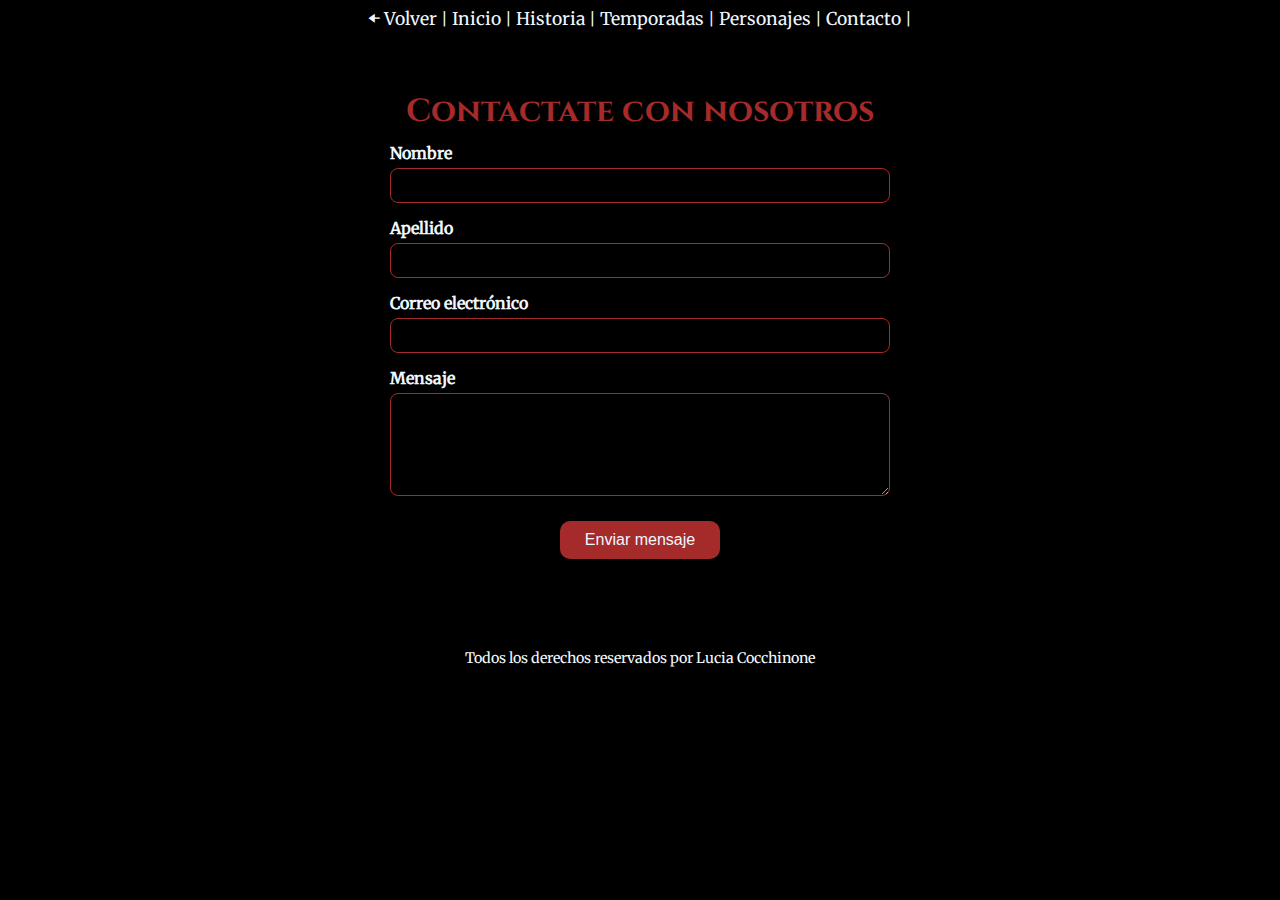
<file: contacto/c.html>
<!DOCTYPE html>
<html lang="en">
<head>
    <meta charset="UTF-8">
    <meta name="viewport" content="width=device-width, initial-scale=1.0">
    <title>Contacto</title>
    <link rel="stylesheet" href="../css/contacto.css">
     <link rel="icon" type="image/png" href="../imagenes/logo.png">

     

</head>
<body>
    <header id="inicio">
    <nav>
        <a href="../index.html" class="volver">⬅ Volver</a> |
      <a href="/Cocchinone Lucia/Cocchinone Lucia/index.html">Inicio</a> |
      <a href="/Cocchinone Lucia/Cocchinone Lucia/Historia/h.html">Historia</a> |
      <a href="/Cocchinone Lucia/Cocchinone Lucia/Temporadas/T.html">Temporadas</a> |
      <a href="/Cocchinone Lucia/Cocchinone Lucia/personajes/p.html">Personajes</a> |
      <a href="/Cocchinone Lucia/Cocchinone Lucia/contacto/c.html">Contacto</a> |
  
    </nav>
  </header>
  <section id="contacto">
    <h2>Contactate con nosotros</h2>
    

    <form action="confirmacion.html" method="get" class="form-contacto">


     
        <div class="campo">
            <label for="nombre">Nombre</label>
            <input
                type="text"
                id="nombre"
                name="nombre"
                required
                minlength="2"
                maxlength="40">
        </div>

       
        <div class="campo">
            <label for="apellido">Apellido</label>
            <input
                type="text"
                id="apellido"
                name="apellido"
                required
                minlength="2"
                maxlength="40">
        </div>

      
        <div class="campo">
            <label for="email">Correo electrónico</label>
            <input
                type="email"
                id="email"
                name="email"
                required>
        </div>

        <div class="campo">
            <label for="mensaje">Mensaje</label>
            <textarea
                id="mensaje"
                name="mensaje"
                rows="5"
                required
                minlength="5"
                maxlength="500"
             ></textarea>
        </div>

       
        <button type="submit" class="btn-enviar">
            Enviar mensaje
        </button>
    </form>
</section>


</body>
<footer>Todos los derechos reservados por Lucia Cocchinone</footer>
</html>
</file>
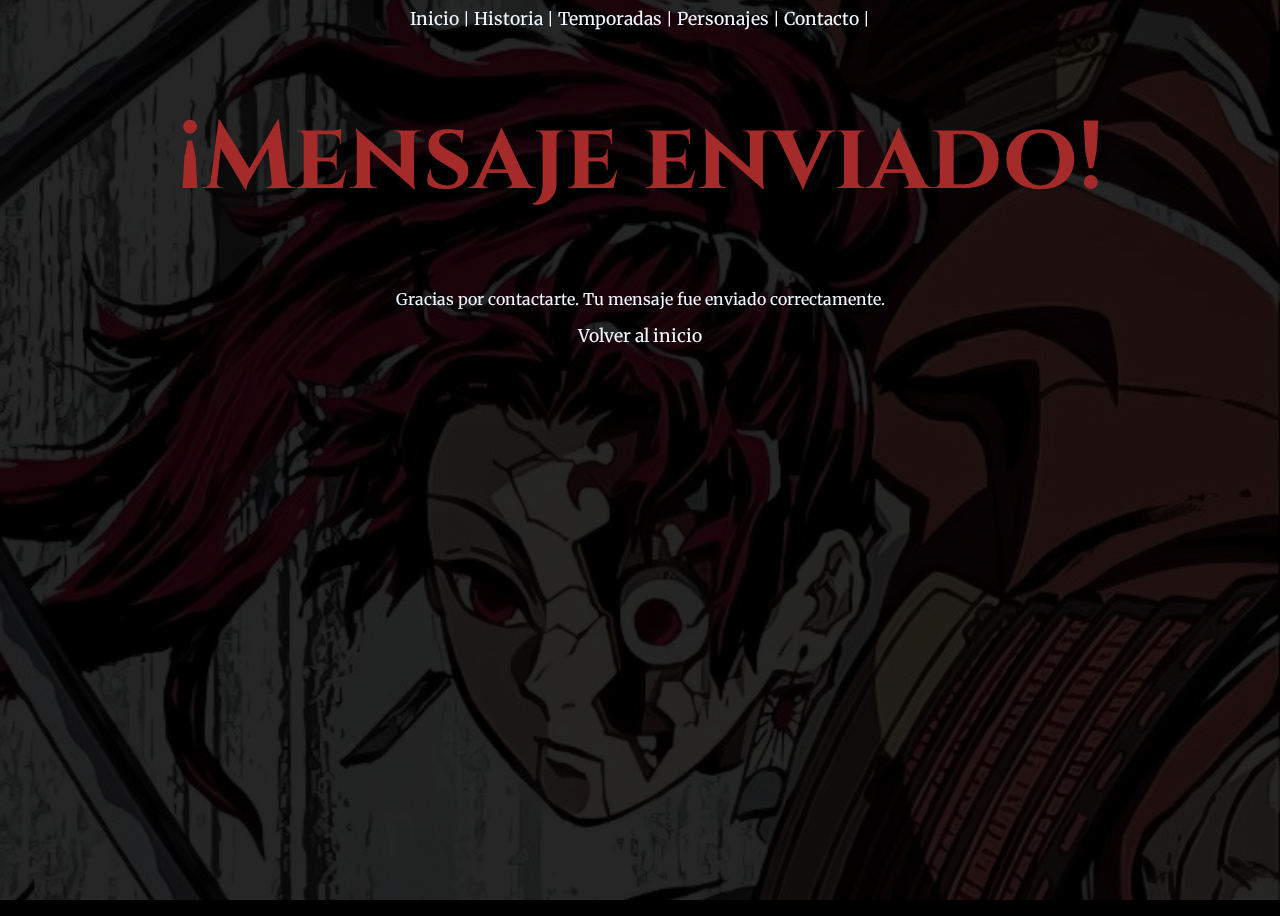
<file: contacto/confirmacion.html>
<!DOCTYPE html>
<html lang="es">
<head>
    <meta charset="UTF-8">
    <meta name="viewport" content="width=device-width, initial-scale=1.0">
    <title>Mensaje enviado | Demon Slayer</title>

    
    <link rel="stylesheet" href="../css/global.css">
    <link rel="icon" type="image/png" href="../imagenes/logo.png">
  
   

<body>
    <header id="inicio">
        <nav>
            <a href="../index.html">Inicio</a> |
            <a href="../Historia/h.html">Historia</a> |
            <a href="../TEMPORADAS/temporadas.html">Temporadas</a> |
            <a href="../PERSONAJES/p.html">Personajes</a> |
            <a href="../contacto/c.html">Contacto</a> |
            
        </nav>
    </header>

    <main class="confirmacion">
        <h1>¡Mensaje enviado!</h1>
        <p>
            Gracias por contactarte.  
            Tu mensaje fue enviado correctamente.
        </p>

        <a href="/Cocchinone Lucia/Cocchinone Lucia/Cocchinone Lucia/index.html" class="btn-volver">
            Volver al inicio
        </a>
    </main>

   
</body>
</html>
</file>
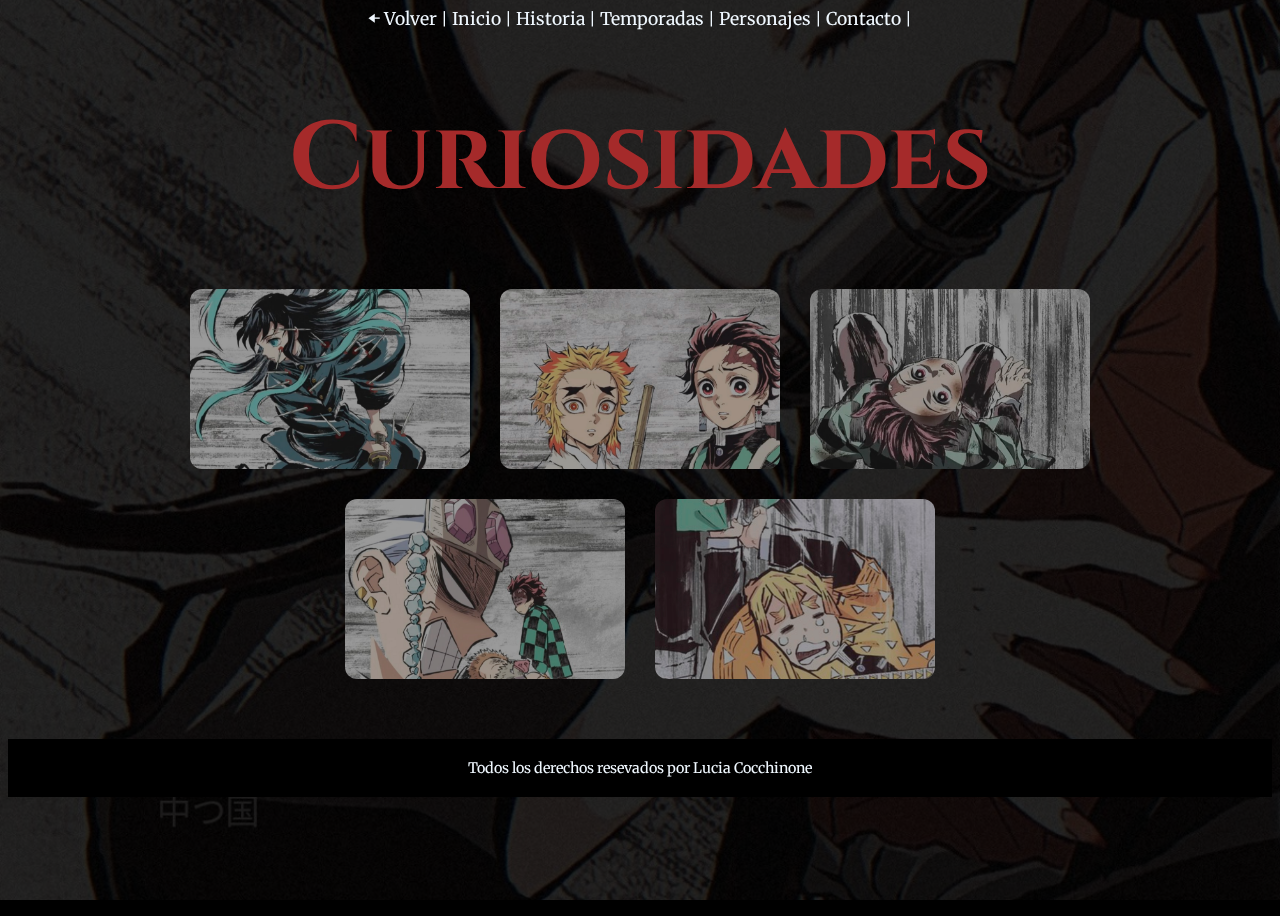
<file: Curiosidades/c.html>
<!DOCTYPE html>
<html lang="en">
<head>
    <meta charset="UTF-8">
    <meta name="viewport" content="width=device-width, initial-scale=1.0">
    <title>Curiosidades</title>
    <link rel="stylesheet" href="../css/curiosidades.css">
    <link rel="icon" type="image/png" href="../imagenes/logo.png">
</head>

<body>

<header id="inicio">
    <nav>
        <a href="../index.html" class="volver">⬅ Volver</a> |
      <a href="/Cocchinone Lucia/Cocchinone Lucia/index.html">Inicio</a> |
      <a href="/Cocchinone Lucia/Cocchinone Lucia/Historia/h.html">Historia</a> |
      <a href="/Cocchinone Lucia/Cocchinone Lucia/Temporadas/T.html">Temporadas</a> |
      <a href="/Cocchinone Lucia/Cocchinone Lucia/personajes/p.html">Personajes</a> |
      <a href="/Cocchinone Lucia/Cocchinone Lucia/contacto/c.html">Contacto</a> |
      

    </nav>
</header>

<main>
    <h1>Curiosidades</h1>

    <div class="cards-container">

        
        <div class="card">
            <img src="../imagenes/curiosidades1.jpg" alt="curiosidad1">
            <div class="card-info">
                <p>El anime es producido por Ufotable, un estudio japonés famoso por su animación de alta calidad.</p>
            </div>
        </div>

       
        <div class="card">
            <img src="../imagenes/curiosidades2.jpg" alt="curiosidad2">
            <div class="card-info">
                <p>Haruo Sotozaki dirigió la serie animada, continuando su colaboración con Ufotable.</p>
            </div>
        </div>

        
        <div class="card">
            <img src="../imagenes/curiosidades3.jpg" alt="curiosidad3">
            <div class="card-info">
                <p>Akira Matsushima adaptó el estilo de Gotouge al formato animado manteniendo la esencia del manga.</p>
            </div>
        </div>

     
        <div class="card">
            <img src="../imagenes/curiosidades4.jpg" alt="curiosidad4">
            <div class="card-info">
                <p>La banda sonora está compuesta por Yuki Kajiura y Go Shiina.</p>
            </div>
        </div>

    
        <div class="card">
            <img src="../imagenes/curiosidades5.jpg" alt="curiosidad5">
            <div class="card-info">
                <p>Las temporadas adaptan todos los arcos principales, incluyendo la batalla final contra Muzan.</p>
            </div>
        </div>

    </div>
</main>


</body>
<footer>Todos los derechos resevados por Lucia Cocchinone</footer>
</html>
</file>
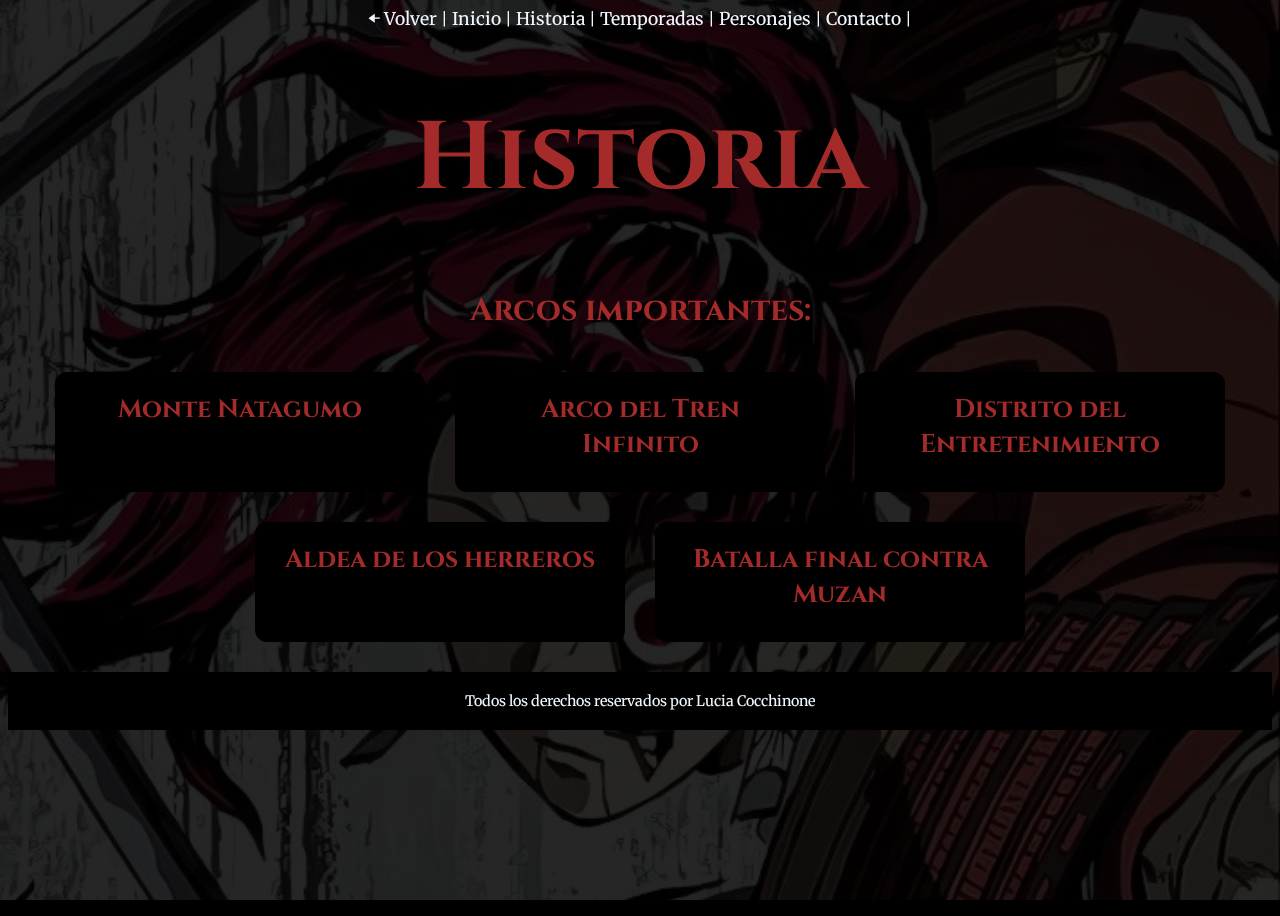
<file: Historia/h.html>
<!DOCTYPE html>
<html lang="es">
<head>
    <meta charset="UTF-8">
    <meta name="viewport" content="width=device-width, initial-scale=1.0">
    <title>Historia</title>
    <link rel="stylesheet" href="../css/galeria.css">
    <link rel="stylesheet" href="../css/global.css">
    <link rel="icon" type="image/png" href="../imagenes/logo.png">

</head>
<body>
    

    <header id="inicio">
    <nav>
        <a href="../index.html" class="volver">⬅ Volver</a> |
      <a href="/Cocchinone Lucia/Cocchinone Lucia/index.html">Inicio</a> |
      <a href="/Cocchinone Lucia/Cocchinone Lucia/Historia/h.html">Historia</a> |
      <a href="/Cocchinone Lucia/Cocchinone Lucia/Temporadas/T.html">Temporadas</a> |
      <a href="/Cocchinone Lucia/Cocchinone Lucia/personajes/p.html">Personajes</a> |
      <a href="/Cocchinone Lucia/Cocchinone Lucia/contacto/c.html">Contacto</a> |
      

  
    </nav>
  </header>

    <div>
    
      <main>
    <h1>Historia</h1>
    <h2>Arcos importantes:</h2>

    <section class="arcos">

        <article class="arco">
            <h3> Monte Natagumo</h3>
            <p>Este arco marca la primera gran prueba del grupo principal. Tanjiro, Nezuko, Zenitsu e Inosuke son enviados a una montaña infestada de demonios con apariencia de araña. Allí enfrentan a la familia de demonios araña, que aterroriza a los cazadores de demonios.
El enemigo central es Rui, miembro de las Doce Lunas Demoníacas, que busca desesperadamente tener una “familia” a su manera, obligando a otros demonios a obedecerlo.
La batalla es intensa: Tanjiro combina por primera vez la Respiración del Agua con el poder de Nezuko, desatando la Danza del Dios del Fuego (Hinokami Kagura), técnica heredada de su padre.
Este arco también muestra la llegada de los Hashira, quienes miden la fuerza de Tanjiro y Nezuko, y definen su futuro dentro del Cuerpo de Exterminio.</p>
</article>
       


    <article class="arco">
            <h3>Arco del Tren Infinito</h3>
            <p>Tras los sucesos del Monte Natagumo, Tanjiro y sus compañeros se unen al Pilar de Fuego, Kyojuro Rengoku, para investigar una serie de desapariciones en un tren.
El demonio responsable es Enmu, de las Lunas Inferiores, que tiene el poder de manipular los sueños de las personas. Los protagonistas quedan atrapados en mundos oníricos que reflejan sus deseos más profundos: la familia de Tanjiro viva, el miedo de Zenitsu, y la soledad de Inosuke.
Finalmente, logran vencer a Enmu, pero surge un enemigo mucho más poderoso: Akaza, una de las Lunas Superiores. La batalla entre Akaza y Rengoku es uno de los momentos más icónicos de la saga, mostrando el sacrificio y la valentía del Pilar de Fuego.
Este arco, adaptado en película, fue un fenómeno mundial y uno de los filmes de anime más exitosos de la historia.</p>
      </article>

         <article class="arco">
            <h3>Distrito del Entretenimiento</h3>
            <p>En este arco, Tanjiro, Zenitsu e Inosuke acompañan al Pilar del Sonido, Tengen Uzui, al distrito rojo para investigar la presencia de un demonio que acecha a las casas de entretenimiento.
                l enemigo resulta ser Daki y Gyutaro, hermanos demonios que comparten el rango de Luna Superior Seis. Su fuerza combinada pone al grupo contra las cuerdas.
Este arco destaca por sus batallas espectaculares y animación de alto nivel, donde vemos el crecimiento de los protagonistas y la importancia del trabajo en equipo.
Al final, con la ayuda de Nezuko, logran derrotar a los hermanos, aunque Zenitsu e Inosuke quedan gravemente heridos. Uzui también queda fuera de combate de manera permanente, retirándose como Pilar.
Este arco resalta la crueldad de los demonios, pero también su humanidad perdida, al mostrarnos la triste historia de Daki y Gyutaro.</p>
</article>

  <article class="arco">
    <h3>Aldea de los herreros</h3>
    <p>Tanjiro viaja a la aldea secreta donde se forjan las espadas Nichirin, en busca de un nuevo filo, ya que su espada quedó destruida en batallas anteriores.
       en este lugar conoce a Muichiro Tokito (Pilar de la Niebla) y Mitsuri Kanroji (Pilar del Amor), quienes también se encuentran allí.
       La aldea es atacada por dos Lunas Superiores: Hantengu, un demonio capaz de dividirse en múltiples versiones con diferentes personalidades y poderes, y Gyokko, un demonio con cuerpo de jarrón que crea monstruos de barro.
       Las batallas son intensas y muestran la evolución de Tanjiro, Nezuko y Genya (un nuevo aliado cazador). El momento más impactante ocurre cuando Nezuko queda expuesta al sol, pero sorprendentemente sobrevive sin quemarse, revelando un poder único entre los demonios.
       Este arco es crucial porque fortalece al grupo principal y prepara el camino hacia la batalla final.</p>
  </article>
 
   <article class="arco">
       <h3>Batalla final contra Muzan</h3>
       <p>La guerra final inicia cuando los cazadores, liderados por los Hashira, lanzan un ataque contra Muzan Kibutsuji y sus Lunas Superiores en una batalla que se extiende por la noche.
        Cada Hashira enfrenta un destino duro: varios sacrifican su vida en combates titánicos contra los demonios.
        El clímax llega con la lucha directa contra Muzan, una batalla desesperada donde los cazadores intentan resistir hasta el amanecer. La tensión es máxima porque Muzan es prácticamente invencible y puede regenerarse sin cesar.
El punto decisivo ocurre gracias al sacrificio conjunto de los Pilares, Tanjiro y Nezuko, quienes con su fuerza logran mantenerlo ocupado hasta que los primeros rayos del sol lo alcanzan.
Muzan muere, pero antes intenta transferir su poder a Tanjiro, convirtiéndolo en un demonio. Finalmente, gracias a Nezuko y sus amigos, Tanjiro logra recuperar su humanidad.
Este arco cierra la historia de Demon Slayer, mostrando la victoria sobre los demonios y el fin del ciclo de sangre iniciado por Muzan.</p>



     </article>

    </section>




</div>
</main>
<p></p>
<footer>Todos los derechos reservados por Lucia Cocchinone</footer>
</body>
</html>
</file>
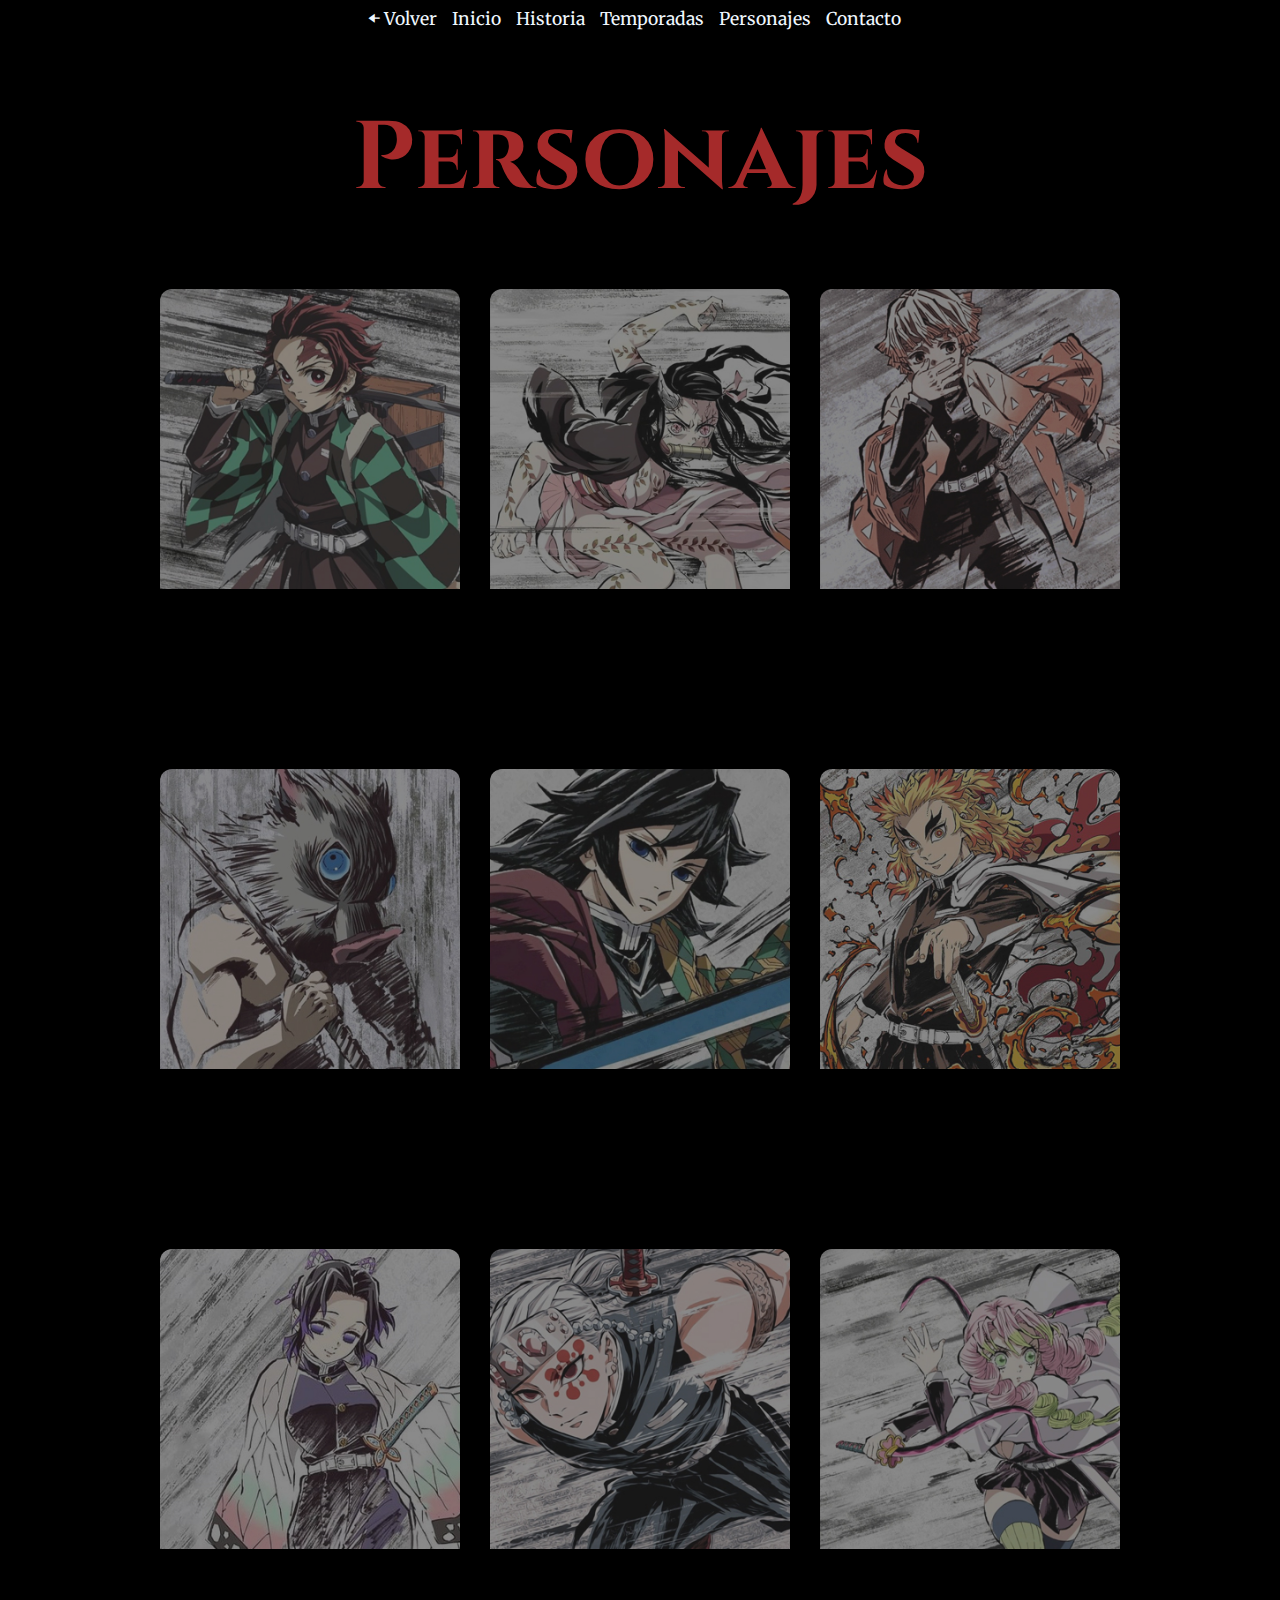
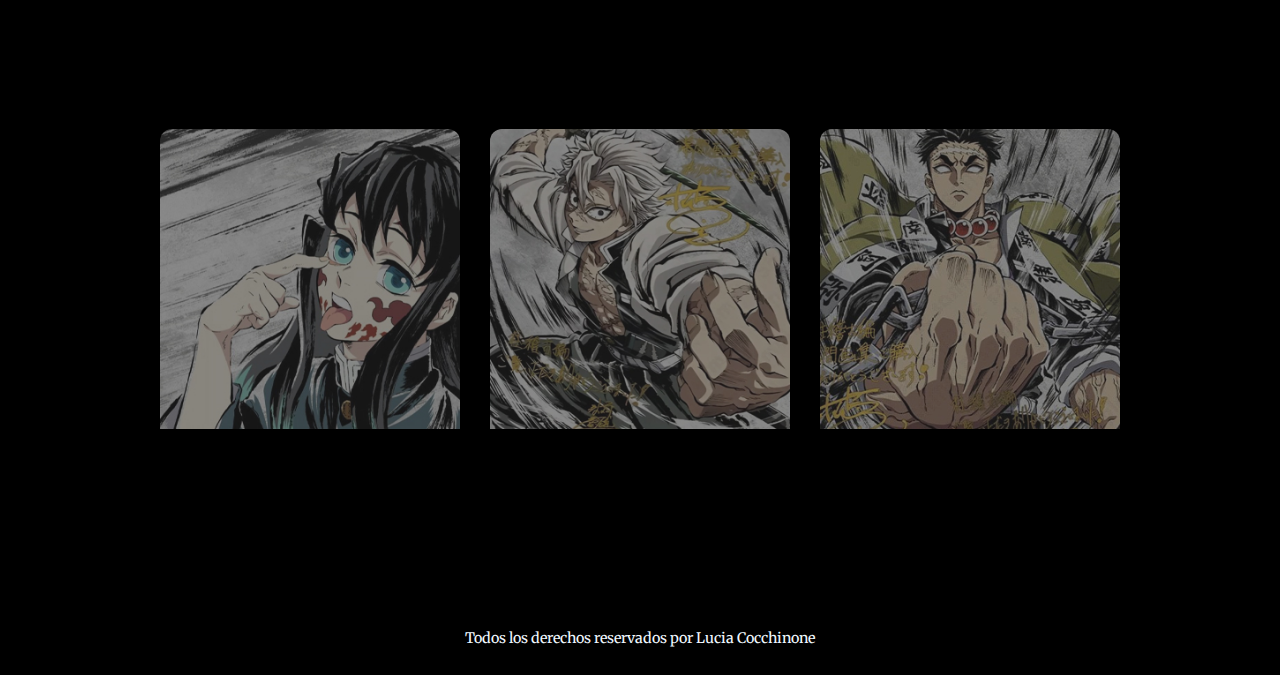
<file: personajes/p.html>
<!DOCTYPE html>
<html lang="en">
<head>
    <meta charset="UTF-8">
    <meta name="viewport" content="width=device-width, initial-scale=1.0">
    <title>Personajes</title>
  <link rel="stylesheet" href="../css/personajes.css">
  <link rel="stylesheet" href="../css/galeria.css">
  <link rel="icon" type="image/png" href="../imagenes/logo.png">
  

 
</head>



  <body>
    <header id="inicio">
    <nav>
      <a href="../index.html" class="volver">⬅ Volver</a> |
      <a href="/Cocchinone Lucia/Cocchinone Lucia/index.html">Inicio</a> |
      <a href="/Cocchinone Lucia/Cocchinone Lucia/Historia/h.html">Historia</a> |
      <a href="/Cocchinone Lucia/Cocchinone Lucia/Temporadas/T.html">Temporadas</a> |
      <a href="/Cocchinone Lucia/Cocchinone Lucia/personajes/p.html">Personajes</a> |
      <a href="/Cocchinone Lucia/Cocchinone Lucia/contacto/c.html">Contacto</a> |
      

  
    </nav>
  </header>

 
  
    <h1>Personajes</h1>
<div>
<main>
 <div class="cards-container">
    
    <div class="card">
        <div><img src="../imagenes/tanjiropersonaje.jpg" alt="Tanjiro Kamado" width="100%"></div>
        <div class="card-info">
            <h3>Tanjiro Kamado</h3>
            <p>Protagonista amable y empático. Usa la Respiración del Agua y luego la del Sol.</p>
        </div>
    </div>

   
    <div class="card">
    <div><img src="../imagenes/nezukopersonaje.jpg" alt="Nezuko Kamado" width="100%"></div>
    <div class="card-info">
    <h3>Nezuko Kamado</h3>
    <P>Hermana menor de Tanjiro. Convertida en demonio, pero lucha contra sus instintos y ayuda a su hermano en combate.</P>
  </div>
   </div>

     <div class="card">
    <div><img src="../imagenes/zenitsupersonaje.jpg" alt="Zenitsu Agatsuma" width="100%"></div>
    <div class="card-info">
    <h3>Zenitsu Agatsuma</h3>
    <p>Cobarde, pero cuando se desmaya por miedo, lucha de forma instintiva usando la Respiración del Rayo.</p>
  </div>
  </div>

  
    <div class="card">
    <div><img src="../imagenes/inoskepersonaje.jpg" alt="Inosuke Hashibira" width="100%"></div>
    <div class="card-info">
    <h3>Inosuke Hashibira</h3>
    <p>Impulsivo y agresivo, criado en las montañas. Usa la Respiración de la Bestia.</p>
  </div>
  </div>

  
    <div class="card">
      <div><img src="../imagenes/tomiokapersonaje.jpg" alt="Tomioka" width="100%"></div> 
      <div class="card-info">
      <h3>Giyu Tomioka</h3>
      <p>Serio, reservado y extremadamente hábil. Su respiración es fluida y precisa, basada en movimientos limpios y eficientes.</p>
      </div>
      </div>
  
      
    <div class="card">
      <div><img src="../imagenes/reingokupersonaje.jpg" alt="Kyojuro Rengoku" width="100%"></div>
      <div class="card-info">
      <h3>Kyojuro Rengoku</h3>
      <p>Enérgico, noble y apasionado. Su estilo es explosivo y poderoso, centrado en ataques de alto impacto.</p>
      </div>
    </div>

     <div class="card">
      <div><img src="../imagenes/shinobupersonajes.jpg" alt="Shinobu" width="100%"></div>
      <div class="card-info">
      <h3>Shinobu Kocho</h3>
      <p>Ágil, inteligente y letal. Usa técnicas basadas en venenos y estocadas rápidas debido a su menor fuerza física.</p>
      </div>
    </div>

     <div class="card">
      <div><img src="../imagenes/Tengenpersonaje.jpg" alt="Tengen" width="100%"></div>
      <div class="card-info">
      <h3>Tengen Uzui</h3>
      <p>Exuberante y “extravagante”. Combina fuerza bruta, análisis rítmico y ataques devastadores.</p>
      </div>
    </div>

         <div class="card">
      <div><img src="../imagenes/Mitsuripersonajes.jpg" alt="mitsuri" width="100%"></div>
      <div class="card-info">
      <h3>Mitsuri Kanroji</h3>
      <p>Dulce pero increíblemente fuerte. Su flexibilidad y técnica única le permiten ataques veloces y de largo alcance.</p>
      </div>
    </div>

      <div class="card">
      <div><img src="../imagenes/tokitopersonajes.jpg" alt="Muichiro Tokito" width="100%"></div>
      <div class="card-info">
      <h3>Muichiro Tokito</h3>
      <p>Apático y joven prodigio. Su respiración se basa en la confusión y la imprevisibilidad.</p>
      </div>
    </div>



      <div class="card">
      <div><img src="../imagenes/Sin título-2.jpg" alt="Sanemi Shinazugawa" width="100%"></div>
      <div class="card-info">
      <h3>Sanemi Shinazugawa</h3>
      <p>Agresivo y feroz. Sus ataques son violentos, rápidos y cortantes como ráfagas de viento.</p>
      </div>
    </div>

     <div class="card">
      <div><img src="../imagenes/Gyomeipersonajes.jpg" alt="Gyomei Himejima" width="100%"></div>
      <div class="card-info">
      <h3>Gyomei Himejima</h3>
      <p>Serio, sereno y considerado el más fuerte. Usa fuerza colosal y un estilo de combate devastador con armas pesadas.</p>
      </div>
    </div>




  
        


 </div>
</section>
</main>
<p></p>
<footer>Todos los derechos reservados por Lucia Cocchinone</footer>
<body>
</file>
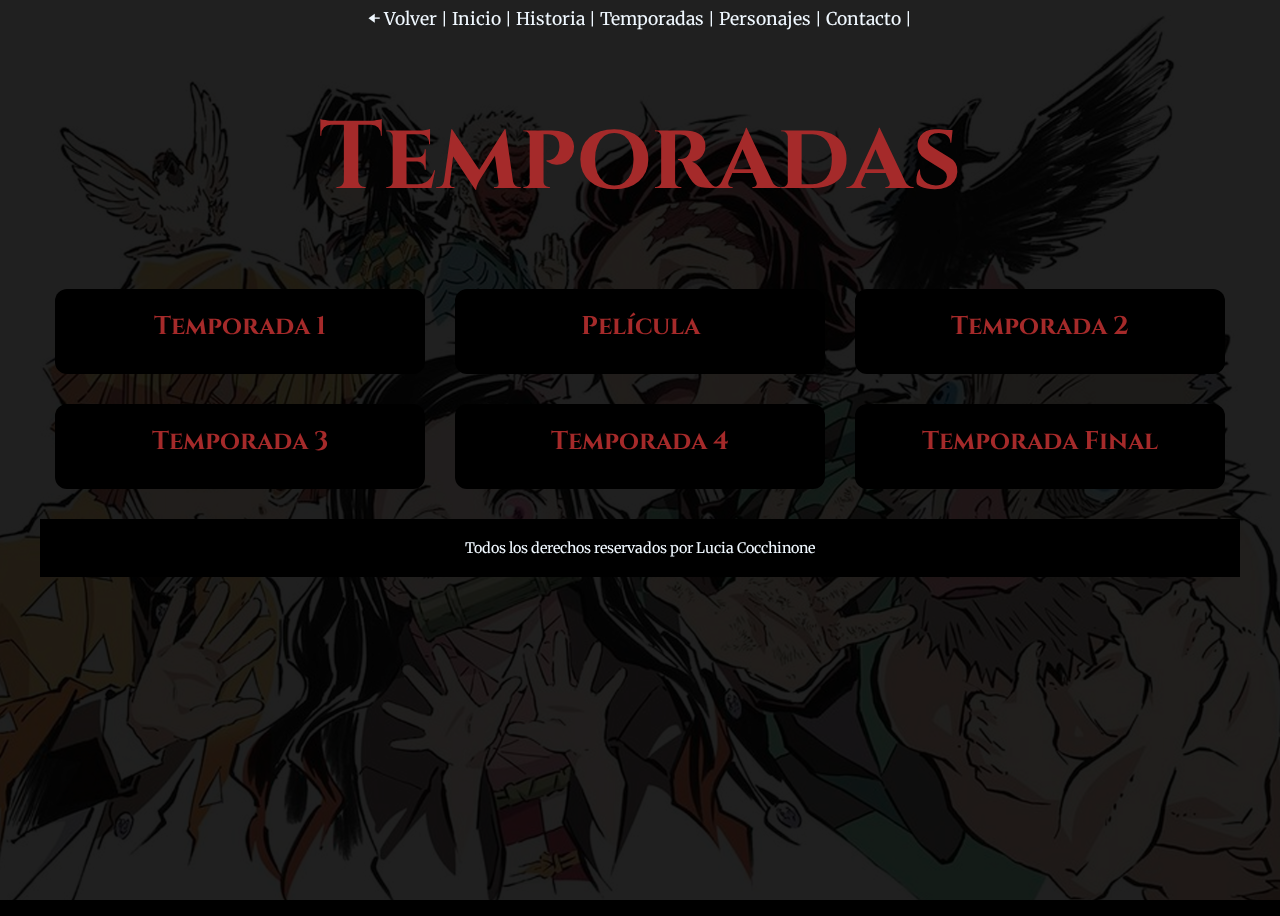
<file: Temporadas/T.html>
<!DOCTYPE html>
<html lang="en">
<head>
    <meta charset="UTF-8">
    <meta name="viewport" content="width=device-width, initial-scale=1.0">
    <title>Temporadas</title>
     <link rel="stylesheet" href="../css/temporadas.css">
    <link rel="icon" type="image/png" href="../imagenes/logo.png">
  
</head>
<body>

    <header id="inicio">
    <nav>
        <a href="../index.html" class="volver">⬅ Volver</a> |
      <a href="/Cocchinone Lucia/Cocchinone Lucia/index.html">Inicio</a> |
      <a href="/Cocchinone Lucia/Cocchinone Lucia/Historia/h.html">Historia</a> |
      <a href="/Cocchinone Lucia/Cocchinone Lucia/Temporadas/T.html">Temporadas</a> |
      <a href="/Cocchinone Lucia/Cocchinone Lucia/personajes/p.html">Personajes</a> |
      <a href="/Cocchinone Lucia/Cocchinone Lucia/contacto/c.html">Contacto</a> |
    </nav>
</header>
<main>
    <h1>Temporadas</h1>

   

        
        <section class="arcos">
        <article class="arco">
            <h3>Temporada 1  </h3>
                <p>Temporada 1 (2019): Introducción + Monte Natagumo: La primera temporada introduce el mundo de Demon Slayer y a sus protagonistas. Abarca desde la tragedia inicial de Tanjiro hasta la misión en el Monte Natagumo, donde enfrenta por primera vez a una Luna Inferior. Este arco fue clave para el éxito de la serie gracias a su animación innovadora, especialmente en las escenas de combate.</p>
        </article>


        
        <article class="arco">
            <h3>Película  </h3>
                <p>Tras el final de la primera temporada, la historia continúa directamente en el Tren Infinito, donde Tanjiro, Nezuko, Zenitsu e Inosuke acompañan al Pilar del Fuego, Kyojuro Rengoku. La película se convirtió en un fenómeno mundial, alcanzando el título de la película japonesa más taquillera de la historia. Su punto más recordado es la épica batalla contra Akaza, Luna Superior Tres.</p>
        </article>
    
     
        <article class="arco">
            <h3>Temporada 2  </h3>
                <p>En esta temporada, los protagonistas se unen al Pilar del Sonido, Tengen Uzui, para investigar desapariciones en el distrito rojo. Allí se enfrentan a los hermanos demonios Daki y Gyutaro, que comparten el rango de Luna Superior Seis. Las batallas de este arco fueron aclamadas por la crítica, con una animación de altísimo nivel que consolidó la fama de Ufotable como estudio.</p>
        </article>
    
        <article class="arco">
            <h3>Temporada 3 </h3>
                <p>Tanjiro viaja a la aldea secreta donde se forjan las espadas Nichirin. Allí conoce a Muichiro Tokito (Pilar de la Niebla) y Mitsuri Kanroji (Pilar del Amor). La aldea es atacada por dos Lunas Superiores: Hantengu y Gyokko. Este arco es importante porque muestra el crecimiento de Tanjiro y el misterioso poder de Nezuko, quien revela ser capaz de resistir la luz del sol.</p>
        </article>
    
        <article class="arco">
            <h3>Temporada 4 </h3>
                <p>Esta temporada sirve como preparación para la batalla final. Los jóvenes cazadores entrenan bajo la guía de los Hashira para mejorar sus habilidades. Aunque no tiene tantas batallas como otros arcos, es fundamental para mostrar la evolución de los protagonistas y elevar la tensión antes del desenlace de la historia.</p>
        </article>

        <article class="arco">
            <h3>Temporada Final </h3>
                <p>Será la conclusión de la saga, adaptando el arco más esperado: la guerra total contra Muzan Kibutsuji y sus Lunas Superiores. Este desenlace mostrará sacrificios, el máximo despliegue de animación de Ufotable y el cierre de la historia de Tanjiro y Nezuko.</p>
        </article>
    
        </section>
    
</head>
</body>
<footer>Todos los derechos reservados por Lucia Cocchinone</footer>
</html>
</file>
<file: css/contacto.css>
#contacto {
    padding: 40px 20px;
    text-align: center;
}

.form-contacto {
    max-width: 500px;
    margin: 0 auto;
}

.campo {
    display: flex;
    flex-direction: column;
    text-align: left;
    margin-bottom: 15px;
}

.campo label {
    margin-bottom: 5px;
    font-weight: bold;
}

.campo input,
.campo textarea {
    padding: 8px 10px;
    border-radius: 8px;
    border: 1px solid brown;
    background-color: black;
    color: aliceblue;
    font-family: inherit;
}

.campo input:focus,
.campo textarea:focus {
    outline: none;
    border-color: brown;
}

.btn-enviar {
    margin-top: 10px;
    padding: 10px 25px;
    background-color: brown;
    color: aliceblue;
    border: none;
    border-radius: 10px;
    font-size: 1rem;
    cursor: pointer;
    transition: 0.3s;
}

.btn-enviar:hover {
    background-color: brown;
}


.confirmacion {
    min-height: 70vh;
    display: flex;
    flex-direction: column;
    align-items: center;
    justify-content: center;
    text-align: center;
}

.btn-volver {
    display: inline-block;
    margin-top: 20px;
    padding: 10px 25px;
    background-color: brown;
    color: aliceblue;
    border-radius: 10px;
    text-decoration: none;
    font-size: 1rem;
}

.btn-volver:hover {
    background-color: brown;
}

a {
    font-family: "Texto";
    text-decoration: none;
    color: inherit;
    font-size: 1.1rem;
}

a:hover {
    color: brown;
}


footer {
    margin-top: 30px;
    padding: 20px;
    font-size: 0.9rem;
    text-align: center;
    background-color: black;
    color: aliceblue;
}

body {
    background-color: black; 
    color: aliceblue; 
    text-align: center;
    font-family: "Texto";
}

h1 { color: brown; 
    font-family: "Titulos";
    font-size: 6rem;
    text-align: center;
  
}

p {
  
  margin-bottom: 1rem;

}



h2 { color: brown; 
    font-family: "Titulos";
    font-size: 2rem;
    margin: 20px 0 10px;
    
  
    
}

h3 { color: brown; 
    font-family: "Titulos";
    font-size: 1.8rem;
    margin: 20px 0 10px;
    }
@font-face {
  font-family: "Texto";
  src: url("../css/fonts/Merriweather/Merriweather_24pt-Regular.ttf") format('truetype');
}


@font-face {
  font-family: "Titulos";
  src: url("../css/fonts/Cinzel/Cinzel-Bold.ttf") format('truetype');
}
</file>
<file: css/global.css>
body {
    background-color: black; 
    color: aliceblue; 
    text-align: center;
    font-family: "Texto";
}

h1 { color: brown; 
    font-family: "Titulos";
    font-size: 6rem;
    text-align: center;
  
}

p {
  
  margin-bottom: 1rem;

}



h2 { color: brown; 
    font-family: "Titulos";
    font-size: 2rem;
    margin: 20px 0 10px;
    
  
    
}

h3 { color: brown; 
    font-family: "Titulos";
    font-size: 1.8rem;
    margin: 20px 0 10px;
    
  
    
}
.cajaTarjetas {
  display: flex;
  flex-wrap: wrap;             
  justify-content: space-around; 
  gap: 20px;                    
}

.tarjeta {
  flex: 1 1 250px;               
  max-width: 300px;              
  background-color: brown;       
  padding: 15px;
  text-align: center;
 
}


@font-face {
  font-family: "Texto";
  src: url("../css/fonts/Merriweather/Merriweather_24pt-Regular.ttf") format('truetype');
}


@font-face {
  font-family: "Titulos";
  src: url("../css/fonts/Cinzel/Cinzel-Bold.ttf") format('truetype');
}






a {
    font-family: "Texto";
    text-decoration: none;
    color: inherit;
    font-size: 1.1rem;
}

a:hover {
    color: brown;
}


footer {
    margin-top: 30px;
    padding: 20px;
    font-size: 0.9rem;
    text-align: center;
    background-color: black;
    color: aliceblue;
}



body {
  position: relative;
  min-height: 100vh;
}

body::before {
  content: "";
  position: fixed;
  inset: 0;
  background-image: url("../imagenes/fondohistoria.jpg");
  background-size: cover;
  background-position: center;
  background-repeat: no-repeat;
  opacity: 0.15;        
  z-index: -1;
  pointer-events: none;
}


main {
 
  max-width: 1200px;
  margin: 0 auto;
  text-align: center;
}


body > div {
  display: flex;
  justify-content: center;
}

.arcos{
  display: flex;
  flex-wrap: wrap;
  justify-content: center;
  gap: 30px;
  margin-top: 40px;
}

.arco {
  width: 320px;          
  background-color: black;
  padding: 20px 25px;
  border-radius: 12px;
  box-shadow: 0 0 35px black (0,0,0,0,0.85);
  color: aliceblue;
  cursor: pointer;
  overflow: hidden;  
    }

.arco h3 {
  margin: 0; 
  margin-bottom: 10px;
  color: brown;
  font-family: "Titulos";
  font-size: 1.6rem;
}

.arco p {
  margin: 0;
  max-height: 0;         
  opacity: 0;
  overflow: hidden;
  line-height: 1.6;
  font-size: 1.05rem;
  transition: max-height 0.4s ease, opacity 0.4s ease;
  }

  .arco:hover p {
  max-height:  100% ;   
  opacity: 1;
  }
</file>
<file: css/curiosidades.css>
body {
    background-color: black; 
    color: aliceblue; 
    text-align: center;
    font-family: "Texto";
}

h1 { color: brown; 
    font-family: "Titulos";
    font-size: 6rem;
    text-align: center;
  
}

p {
  
  margin-bottom: 1rem;

}



h2 { color: brown; 
    font-family: "Titulos";
    font-size: 2rem;
    margin: 20px 0 10px;
    
  
    
}

h3 { color: brown ; 
    font-family: "Titulos";
    font-size: 1.8rem;
    margin: 20px 0 10px;
    
  
    
}

@font-face {
  font-family: "Texto";
  src: url("../css/fonts/Merriweather/Merriweather_24pt-Regular.ttf") format('truetype');
}


@font-face {
  font-family: "Titulos";
  src: url("../css/fonts/Cinzel/Cinzel-Bold.ttf") format('truetype');
}




a {
    font-family: "Texto";
    text-decoration: none;
    color: inherit;
    font-size: 1.1rem;
}

a:hover {
    color: brown;
}


footer {
    margin-top: 30px;
    padding: 20px;
    font-size: 0.9rem;
    text-align: center;
    background-color: black;
    color: aliceblue;
}





.cards-container {
  display: flex;
  flex-wrap: wrap;          
  justify-content: center;  
  gap: 30px;               
  max-width: 1000px;        
  margin: 40px auto 60px; 
}


.card {
  position: relative;
  width: 280px;           
  height: 180px;           
  border-radius: 12px;
  overflow: hidden;
  cursor: pointer;
}


.card img {
  width: 100%;
  height: 100%;
  object-fit: cover;      
  display: block;
}


.card-info {
  position: absolute;
  inset: 0;
  background: black (0, 0, 0, 0.8);
  color: white;
  padding: 20px;
  display: flex;
  justify-content: center;
  align-items: center;
  text-align: center;
  opacity: 0;
  transition: opacity 0.3s ease;
}


.card:hover .card-info {
  opacity: 1;
}

body {
  position: relative;
  min-height: 100vh;
}

body::before {
  content: "";
  position: fixed;
  inset: 0;
  background-image: url("../imagenes/curiosidades.jpg");
  background-size: cover;
  background-position: center;
  background-repeat: no-repeat;
  opacity: 0.15;        
  z-index: -1;
  pointer-events: none;
}


main {
 
  max-width: 1200px;
  margin: 0 auto;
  text-align: center;
}


body > div {
  display: flex;
  justify-content: center;
}

.arcos{
  display: flex;
  flex-wrap: wrap;
  justify-content: center;
  gap: 30px;
  margin-top: 40px;
}

.arco {
  width: 320px;          
  background-color: black;
  padding: 20px 25px;
  border-radius: 12px;
  box-shadow: 0 0 35px black (0,0,0,0,0.85);
  color: aliceblue;
  cursor: pointer;
  overflow: hidden;  
    }

.arco h3 {
  margin: 0; 
  margin-bottom: 10px;
  color: brown;
  font-family: "Titulos";
  font-size: 1.6rem;
}

.arco p {
  margin: 0;
  max-height: 0;         
  opacity: 0;
  overflow: hidden;
  line-height: 1.6;
  font-size: 1.05rem;
  transition: max-height 0.4s ease, opacity 0.4s ease;
  }

  .arco:hover p {
  max-height:  100% ;   
  opacity: 1;
  }
</file>
<file: css/galeria.css>
body {
    background-color: black; 
    color:black; 
}
</file>
<file: css/personajes.css>
body {
    background-color: black; 
    color: aliceblue; 
    text-align: center;
    font-family: "Texto";
}

h1 { color: brown; 
    font-family: "Titulos";
    font-size: 6rem;
    text-align: center;
  
}

p {
  
  margin-bottom: 1rem;

}



h2 { color: brown; 
    font-family: "Titulos";
    font-size: 2rem;
    margin: 20px 0 10px;
    
  
    
}

h3 { color: brown ; 
    font-family: "Titulos";
    font-size: 1.8rem;
    margin: 20px 0 10px;
    
  
    
}

@font-face {
  font-family: "Texto";
  src: url("../css/fonts/Merriweather/Merriweather_24pt-Regular.ttf") format('truetype');
}


@font-face {
  font-family: "Titulos";
  src: url("../css/fonts/Cinzel/Cinzel-Bold.ttf") format('truetype');
}



a {
    font-family: "Texto";
    text-decoration: none;
    color: inherit;
    font-size: 1.1rem;
    color: aliceblue;
}

a:hover {
    color: brown;
}


footer {
    margin-top: 30px;
    padding: 20px;
    font-size: 0.9rem;
    text-align: center;
    background-color: black;
    color: aliceblue;
}





.cards-container {
    display: flex;
    flex-wrap: wrap;
    justify-content: center;  
    align-items: flex-start;
    column-gap: 30px;  
    row-gap: 30px;      
    margin: 10px auto;
    max-width: 1200px;
}



.card {
    position: relative;
    width: 300px;
    height: 450px;             
    overflow: hidden;
    border-radius: 12px;
    cursor: pointer;
    }



.card img {
    width: 100%;
    height: 100%;
    object-fit: cover;
    display: block;
    transition: transform 0.4s ease;
    opacity: 0.9;
}



.card:hover img {
    transform: scale(1.08);
}




.card-info {
    position: absolute;
    inset: 0;                  
    background: black (0, 0, 0, 0.8);
    color: white;
    padding: 20px;
    display: flex;
    flex-direction: column;
    justify-content: center;
    text-align: center;
    opacity: 0;
    transition: opacity 0.4s ease;
}


.card:hover .card-info {
    opacity: 1;
}
</file>
<file: css/temporadas.css>
body {
    background-color: black; 
    color: aliceblue; 
    text-align: center;
    font-family: "Texto";
}

h1 { color: brown; 
    font-family: "Titulos";
    font-size: 6rem;
    text-align: center;
  
}

p {
  
  margin-bottom: 1rem;

}



h2 { color: brown; 
    font-family: "Titulos";
    font-size: 2rem;
    margin: 20px 0 10px;
    
  
    
}

h3 { color: brown; 
    font-family: "Titulos";
    font-size: 1.8rem;
    margin: 20px 0 10px;
    
  
    
}
.cajaTarjetas {
  display: flex;
  flex-wrap: wrap;             
  justify-content: space-around; 
  gap: 20px;                    
}

.tarjeta {
  flex: 1 1 250px;               
  max-width: 300px;              
  background-color: brown;       
  padding: 15px;
  text-align: center;
 
}


@font-face {
  font-family: "Texto";
  src: url("../css/fonts/Merriweather/Merriweather_24pt-Regular.ttf") format('truetype');
}


@font-face {
  font-family: "Titulos";
  src: url("../css/fonts/Cinzel/Cinzel-Bold.ttf") format('truetype');
}





a {
    font-family: "Texto";
    text-decoration: none;
    color: inherit;
    font-size: 1.1rem;
}

a:hover {
    color: brown;
}


footer {
    margin-top: 30px;
    padding: 20px;
    font-size: 0.9rem;
    text-align: center;
    background-color: black;
    color: aliceblue;
}



body {
  position: relative;
  min-height: 100vh;
}

body::before {
  content: "";
  position: fixed;
  inset: 0;
  background-image: url("../imagenes/temporada1.jpg");
  background-size: cover;
  background-position: center;
  background-repeat: no-repeat;
  opacity: 0.15;        
  z-index: -1;
  pointer-events: none;
}


main {
 
  max-width: 1200px;
  margin: 0 auto;
  text-align: center;
}


body > div {
  display: flex;
  justify-content: center;
}

.arcos{
  display: flex;
  flex-wrap: wrap;
  justify-content: center;
  gap: 30px;
  margin-top: 40px;
}

.arco {
  width: 320px;          
  background-color: black;
  padding: 20px 25px;
  border-radius: 12px;
  box-shadow: 0 0 35px black (0,0,0,0,0.85);
  color: aliceblue;
  cursor: pointer;
  overflow: hidden;  
    }

.arco h3 {
  margin: 0; 
  margin-bottom: 10px;
  color: brown;
  font-family: "Titulos";
  font-size: 1.6rem;
}

.arco p {
  margin: 0;
  max-height: 0;         
  opacity: 0;
  overflow: hidden;
  line-height: 1.6;
  font-size: 1.05rem;
  transition: max-height 0.4s ease, opacity 0.4s ease;
  }

  .arco:hover p {
  max-height:  100% ;   
  opacity: 1;
  }
</file>
